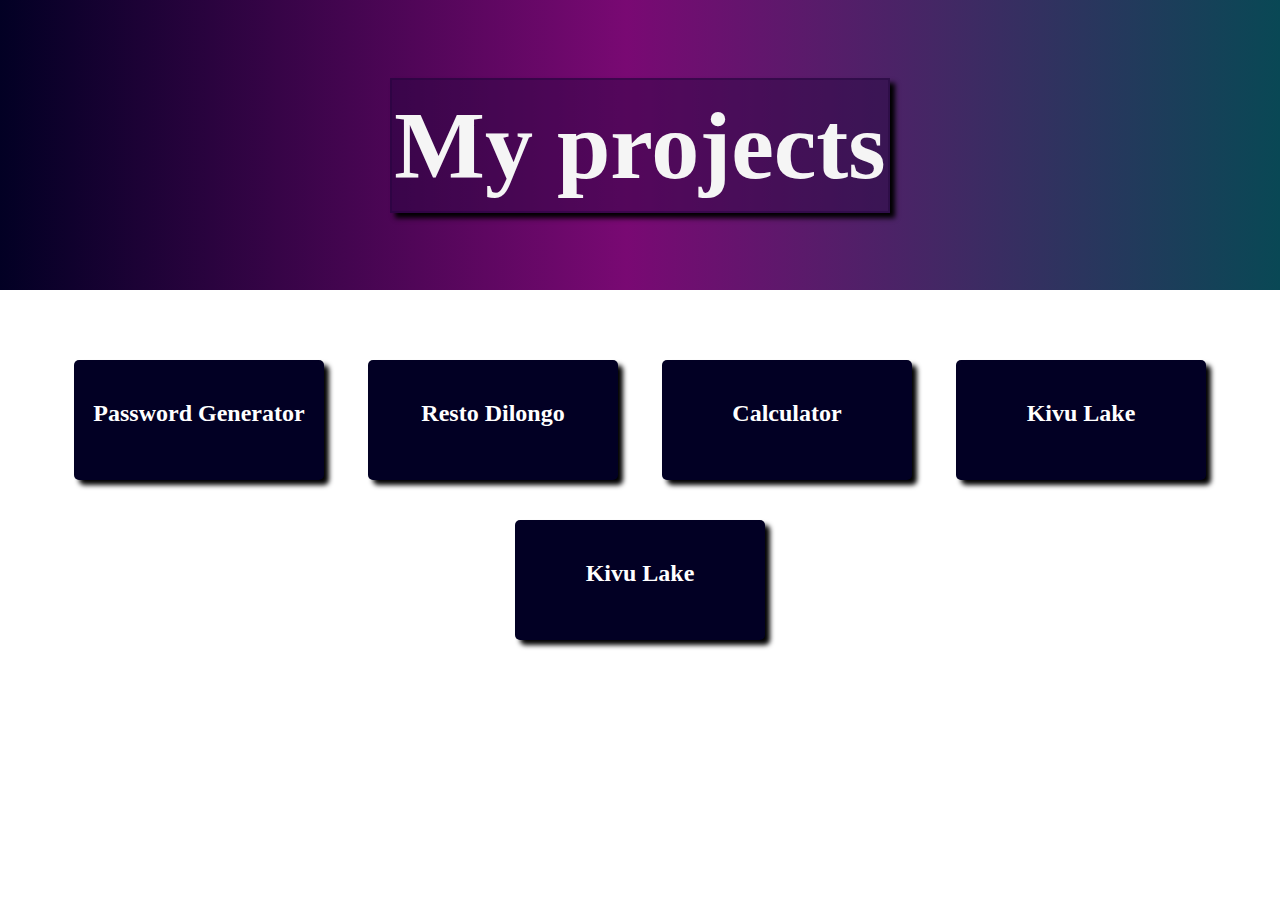
<file: index.html>
<!DOCTYPE html>
<html lang="en">
<head>
    <meta charset="UTF-8">
    <meta http-equiv="X-UA-Compatible" content="IE=edge">
    <meta name="viewport" content="width=device-width, initial-scale=1.0">
    <title>Landing PAge</title>
    <link rel="stylesheet" href="style.css">
</head>
<body>
    <section class="titre_section">
        <h1>My projects</h1>
    </section>
    <section >
        <div class="projects_list">
            <a href="./Password_Generator/">
                <div class="element">
                    <h2>
                        Password Generator
                    </h2>
                </div>
            </a>
            <a href="./Projet_02_Resto_Dilongo/">
                <div class="element">
                    <h2>
                        Resto Dilongo
                    </h2>
                </div>
            </a>
            <a href="./calculator/">
                <div class="element">
                    <h2>
                        Calculator
                    </h2>
                </div>
            </a>
            <a href="./Projet_01_Kivu_Lake/">
                <div class="element">
                    <h2>
                        Kivu Lake
                    </h2>
                </div>
            </a>
            <a href="./Projet_01_Kivu_Lake/">
                <div class="element">
                    <h2>
                        Kivu Lake
                    </h2>
                </div>
            </a>

        </div>
        
    </section>
    
</body>
</html>
</file>
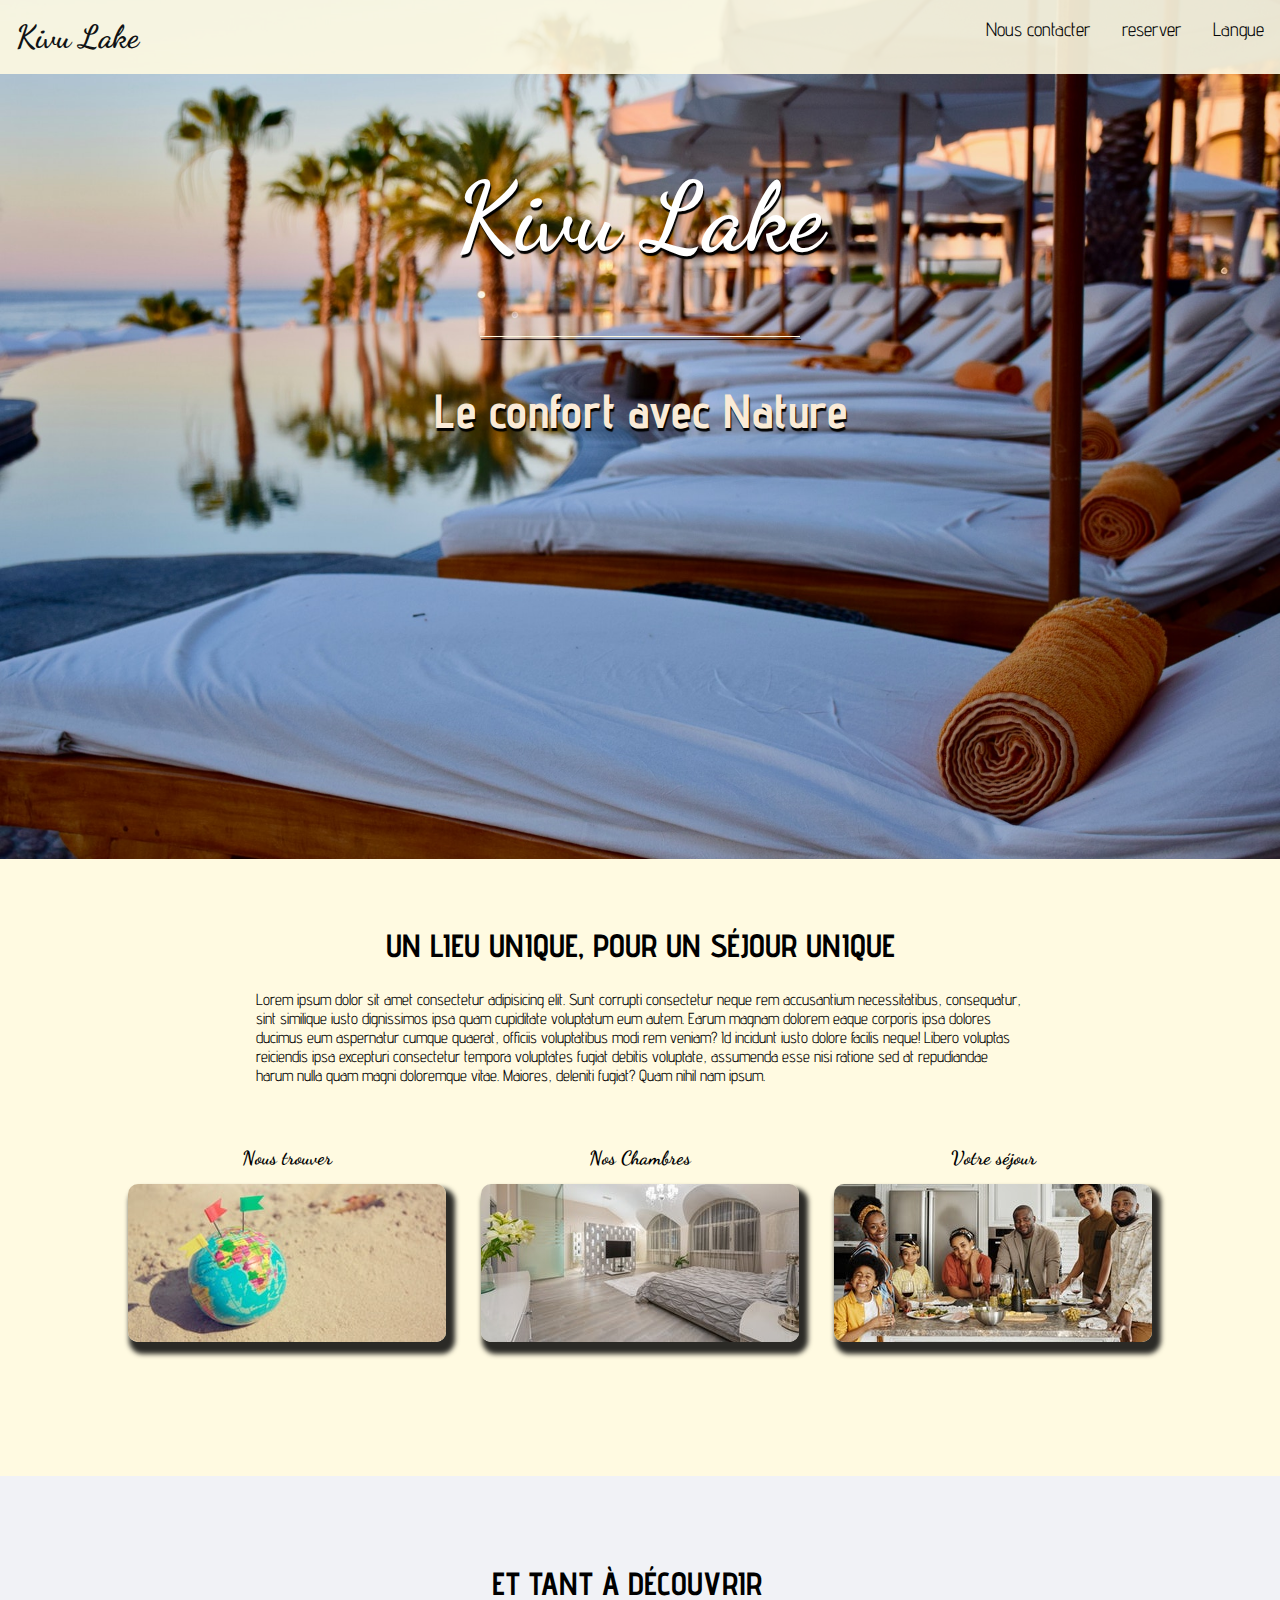
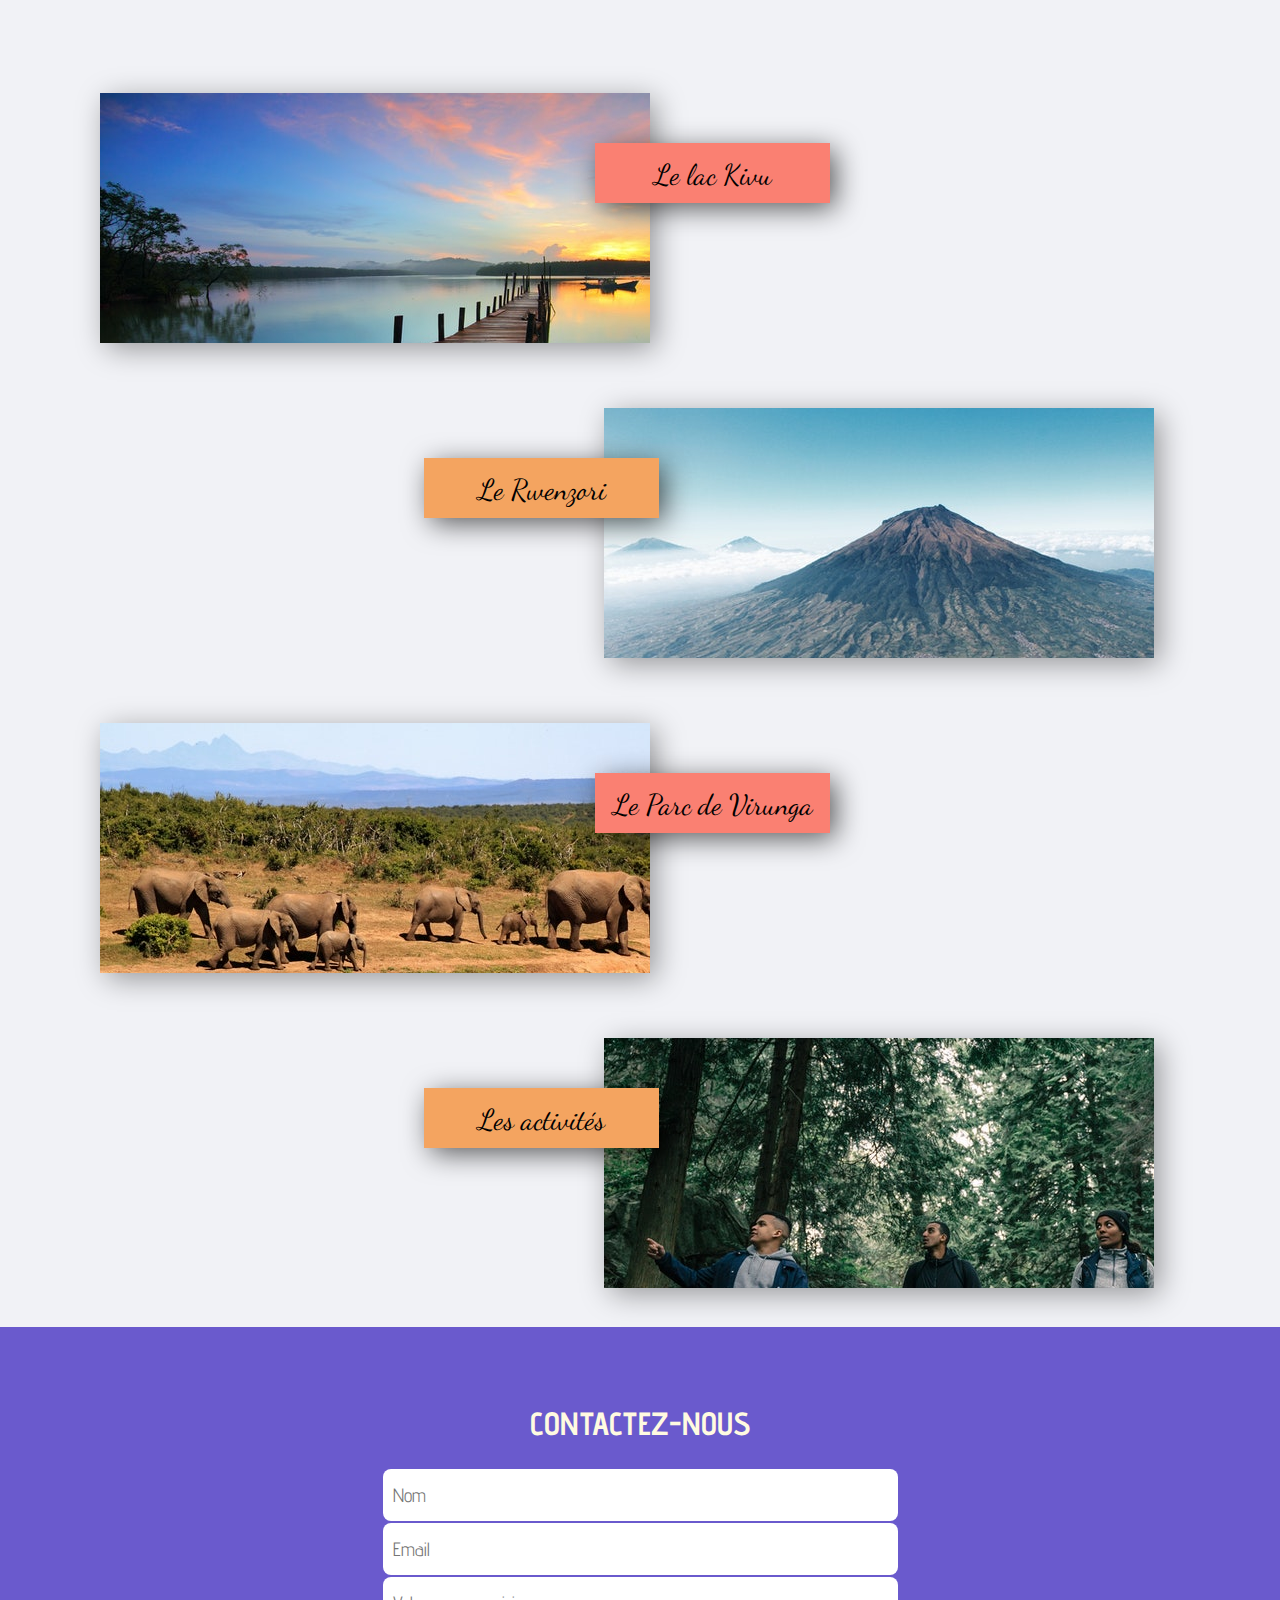
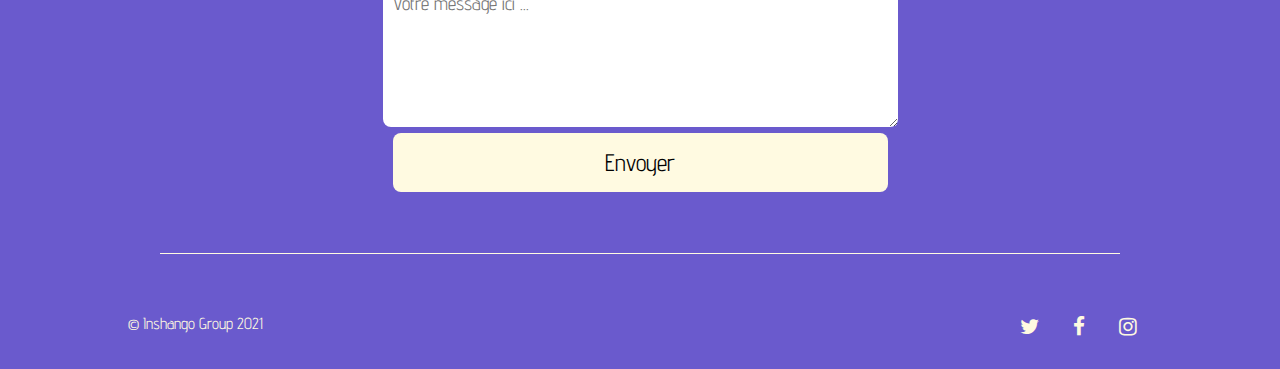
<file: Projet_01_Kivu_Lake/index.html>
<!DOCTYPE html>
<html lang="en">
<head>
    <meta charset="UTF-8">
    <meta http-equiv="X-UA-Compatible" content="IE=edge">
    <meta name="viewport" content="width=device-width, initial-scale=1.0">
    <title>Kivu Lake</title>
    <link rel="stylesheet" href="style.css">
    <link rel="stylesheet" href="https://cdnjs.cloudflare.com/ajax/libs/font-awesome/4.7.0/css/font-awesome.css">

</head>

<body>
    <header>
        <nav>
            <ul>
                <li id="logo"><a href=#> Kivu Lake </a></li>
                <li><a href=#langue> Langue </a></li>
                <li><a href=#reserver> reserver </a></li>
                <li><a href=#contact> Nous contacter </a></li>
            </ul>
        </nav>
        <div id="imagePrincipale">
            <h1> Kivu Lake</h1>
            <div id="premierTrait"></div>
            <h3>Le confort avec Nature</h3>
        </div>

    </header>
    <section id="presentation">
        <div id="textIntro">
            <h2>Un lieu unique, pour un séjour unique</h2>
            <p>Lorem ipsum dolor sit amet consectetur adipisicing elit. Sunt corrupti consectetur neque rem accusantium necessitatibus, consequatur, sint similique iusto dignissimos ipsa quam cupiditate voluptatum eum autem. Earum magnam dolorem eaque corporis ipsa dolores ducimus eum aspernatur cumque quaerat, officiis voluptatibus modi rem veniam? Id incidunt iusto dolore facilis neque! Libero voluptas reiciendis ipsa excepturi consectetur tempora voluptates fugiat debitis voluptate, assumenda esse nisi ratione sed at repudiandae harum nulla quam magni doloremque vitae. Maiores, deleniti fugiat? Quam nihil nam ipsum.</p>
        </div>
        <div id="prestation">
            <div class="imagesPrestations">
                <h4>Nous trouver</h4>
                <a href=#><img src="media\pexels-porapak-apichodilok-346696.jpg" alt="Localisation"></a>
            </div>
            <div class="imagesPrestations">
                <h4>Nos Chambres</h4>
                <a href=#><img src="media\pexels-max-vakhtbovych-7031828.jpg" alt="Localisation"></a>
            </div>
            <div class="imagesPrestations">
                <h4>Votre séjour</h4>
                <a href=#><img src="media\pexels-august-de-richelieu-4262167.jpg" alt="Localisation"></a>
            </div>
        </div>
    </section>

    <section id="tourisme">
        <h2>Et tant à découvrir</h2>
        <ul>
            <li id="lac"><a href=""><p>Le lac Kivu</p></a></li>
            <li id="montagne"><a href=""><p>Le Rwenzori</p></a></li>
            <li id="faune"><a href=""><p>Le Parc de Virunga</p></a></li>
            <li id="activites"><a href=""><p>Les activités</p></a></li>
        </ul>
    </section>

    <footer>
        <h2 id="contact">Contactez-nous</h2>
        <form>
            <input placeholder="Nom">
            <input placeholder="Email">
            <textarea placeholder="Votre message ici ..."></textarea>
            <button>Envoyer</button>

        </form>
        <div id="deuxiemeTrait"></div>
        <div id="copyrightEtIcons">
            <div id="copyright">
                <span>© Inshango Group 2021</span>
            </div>
            <div id="icons">
                <a href="http://www.twitter.fr"><i class="fa fa-twitter"></i></a>
                <a href="http://www.facebook.fr"><i class="fa fa-facebook"></i></a>
                <a href="http://www.instagram.com"><i class="fa fa-instagram"></i></a>
            </div>
        </div>

    </footer>
    
</body>
</html>
</file>
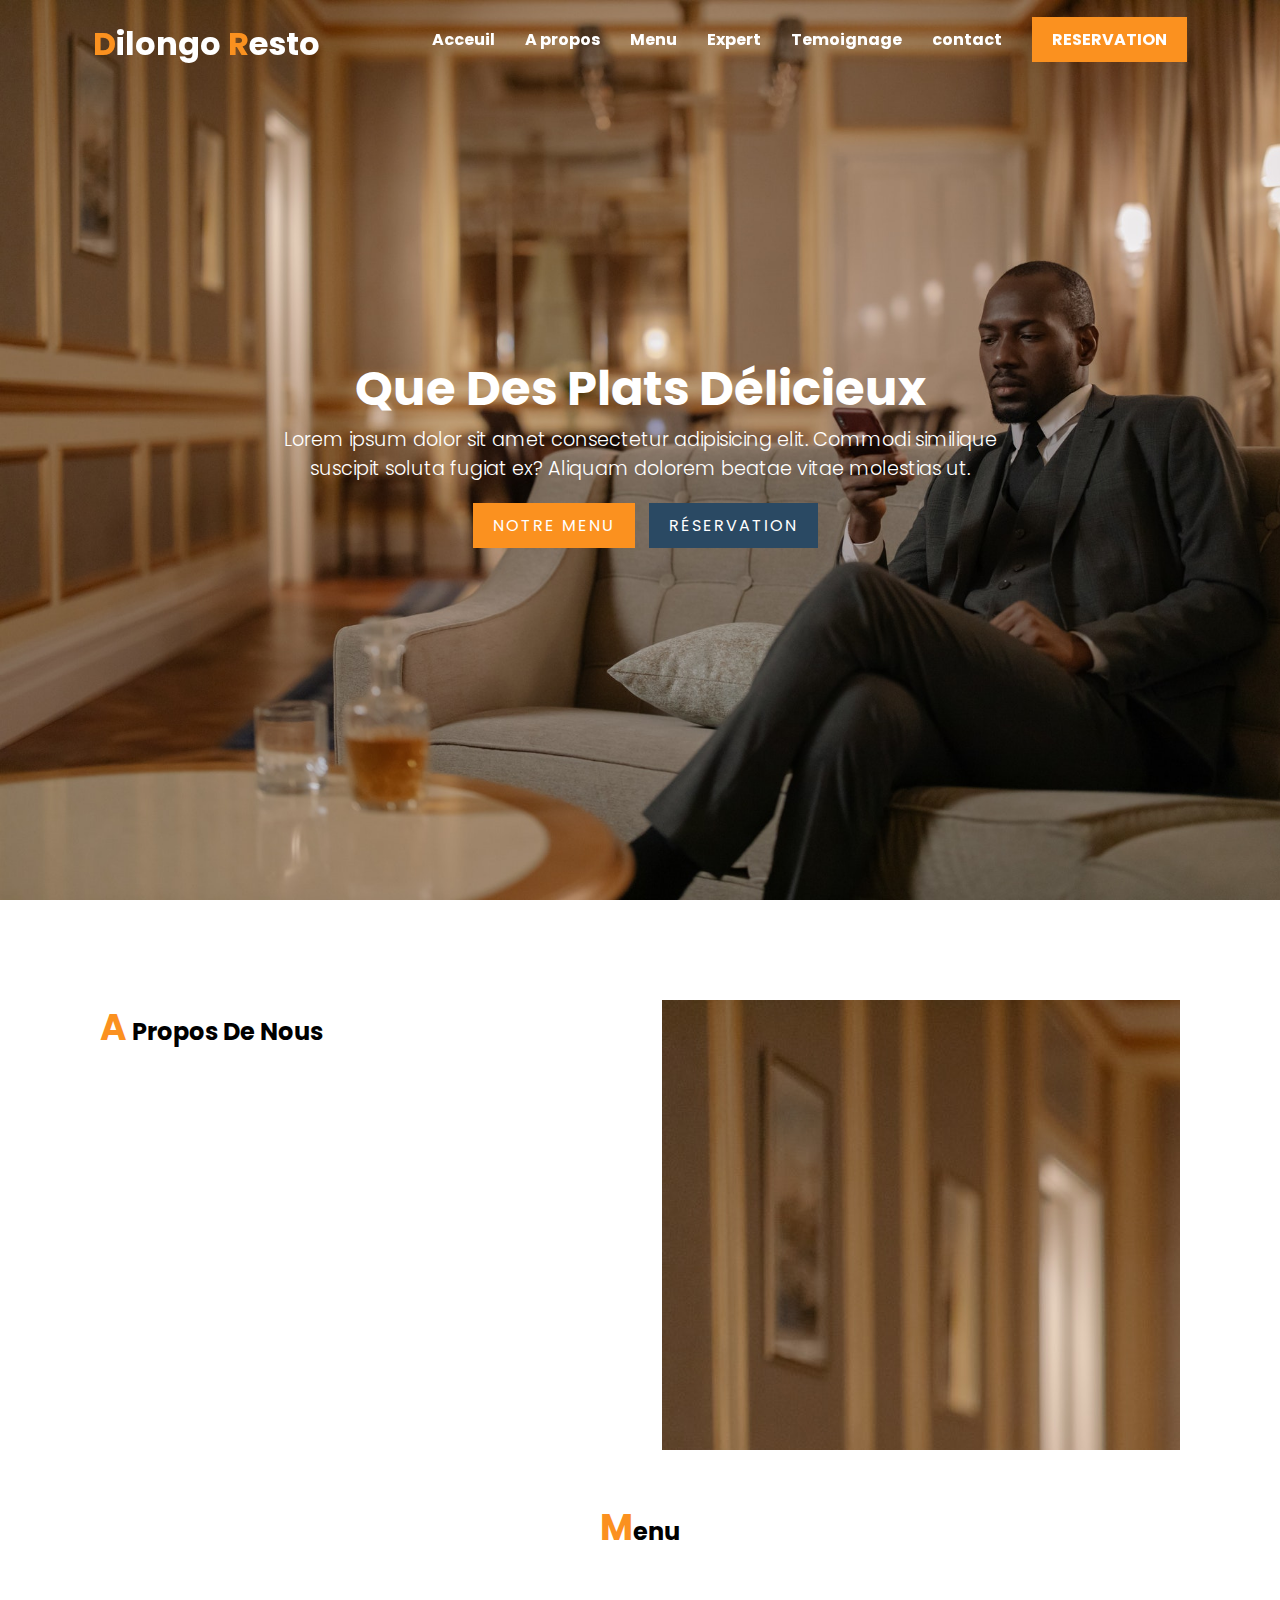
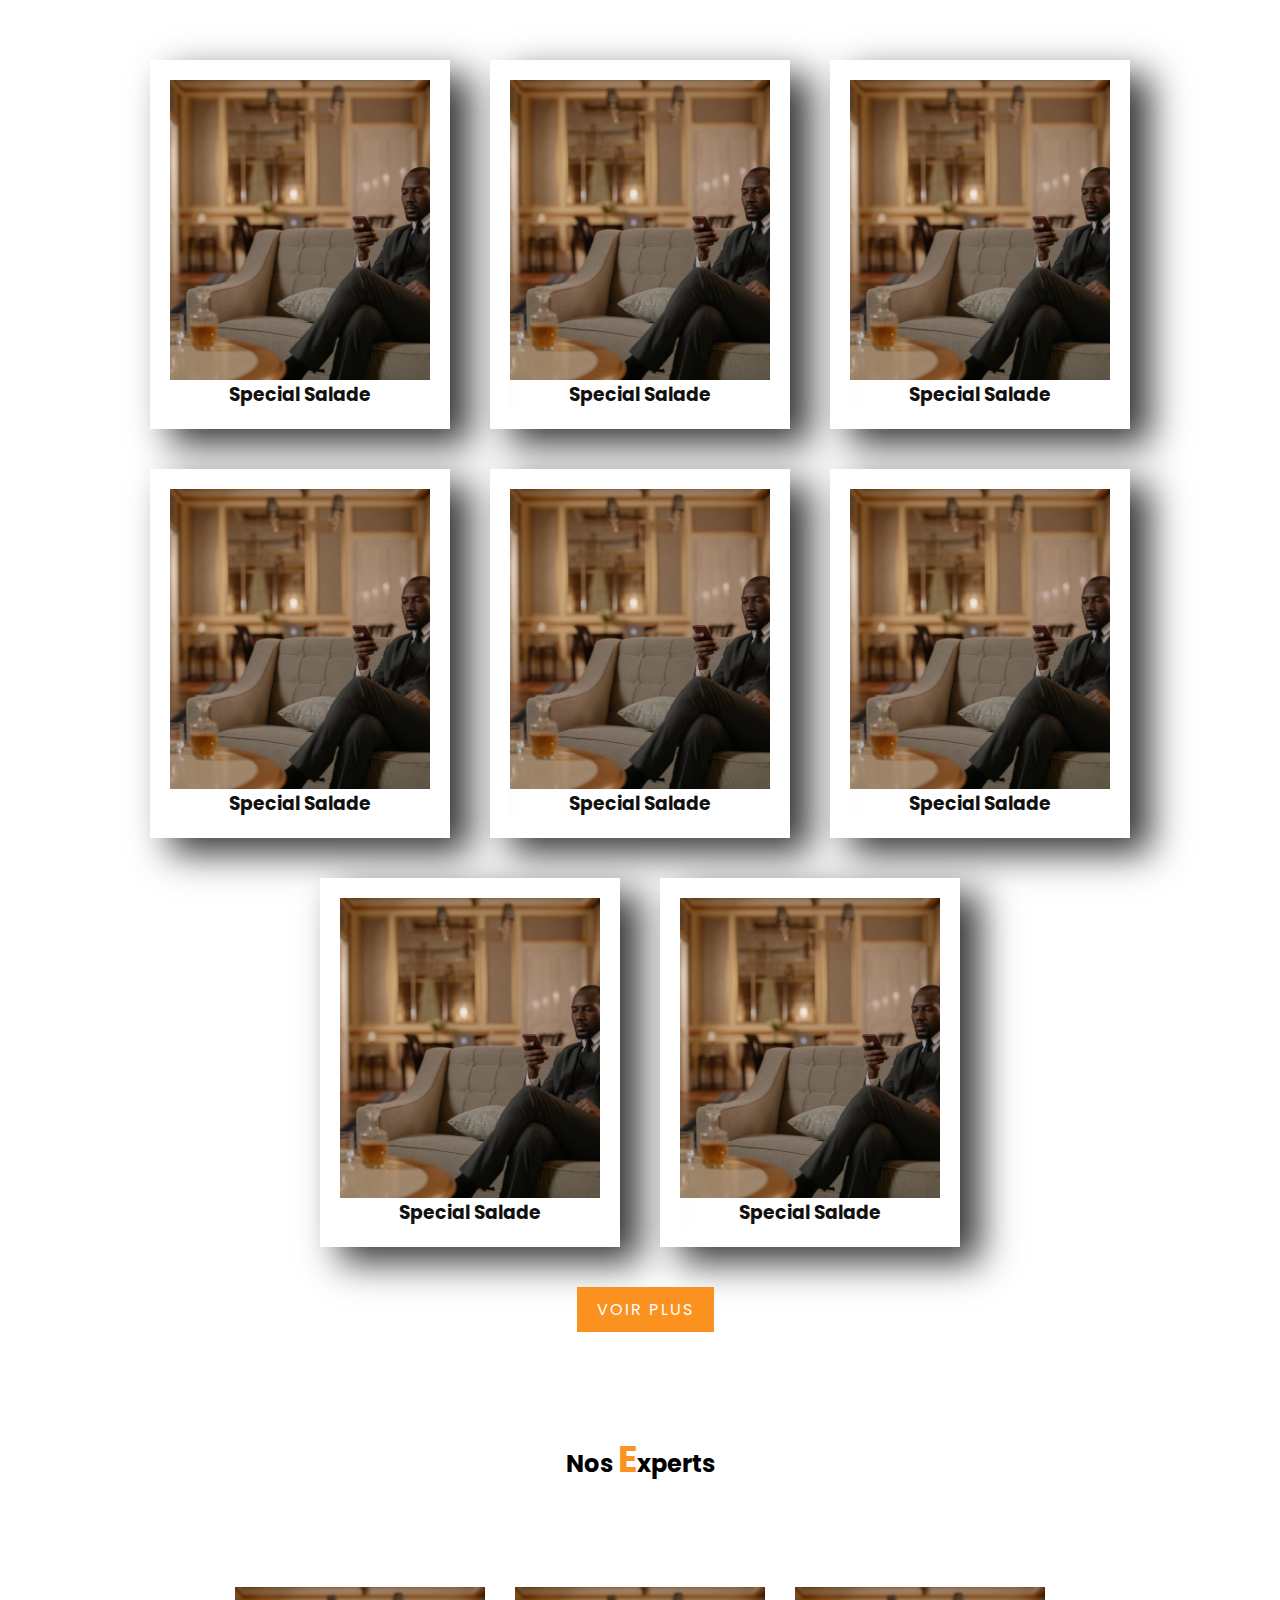
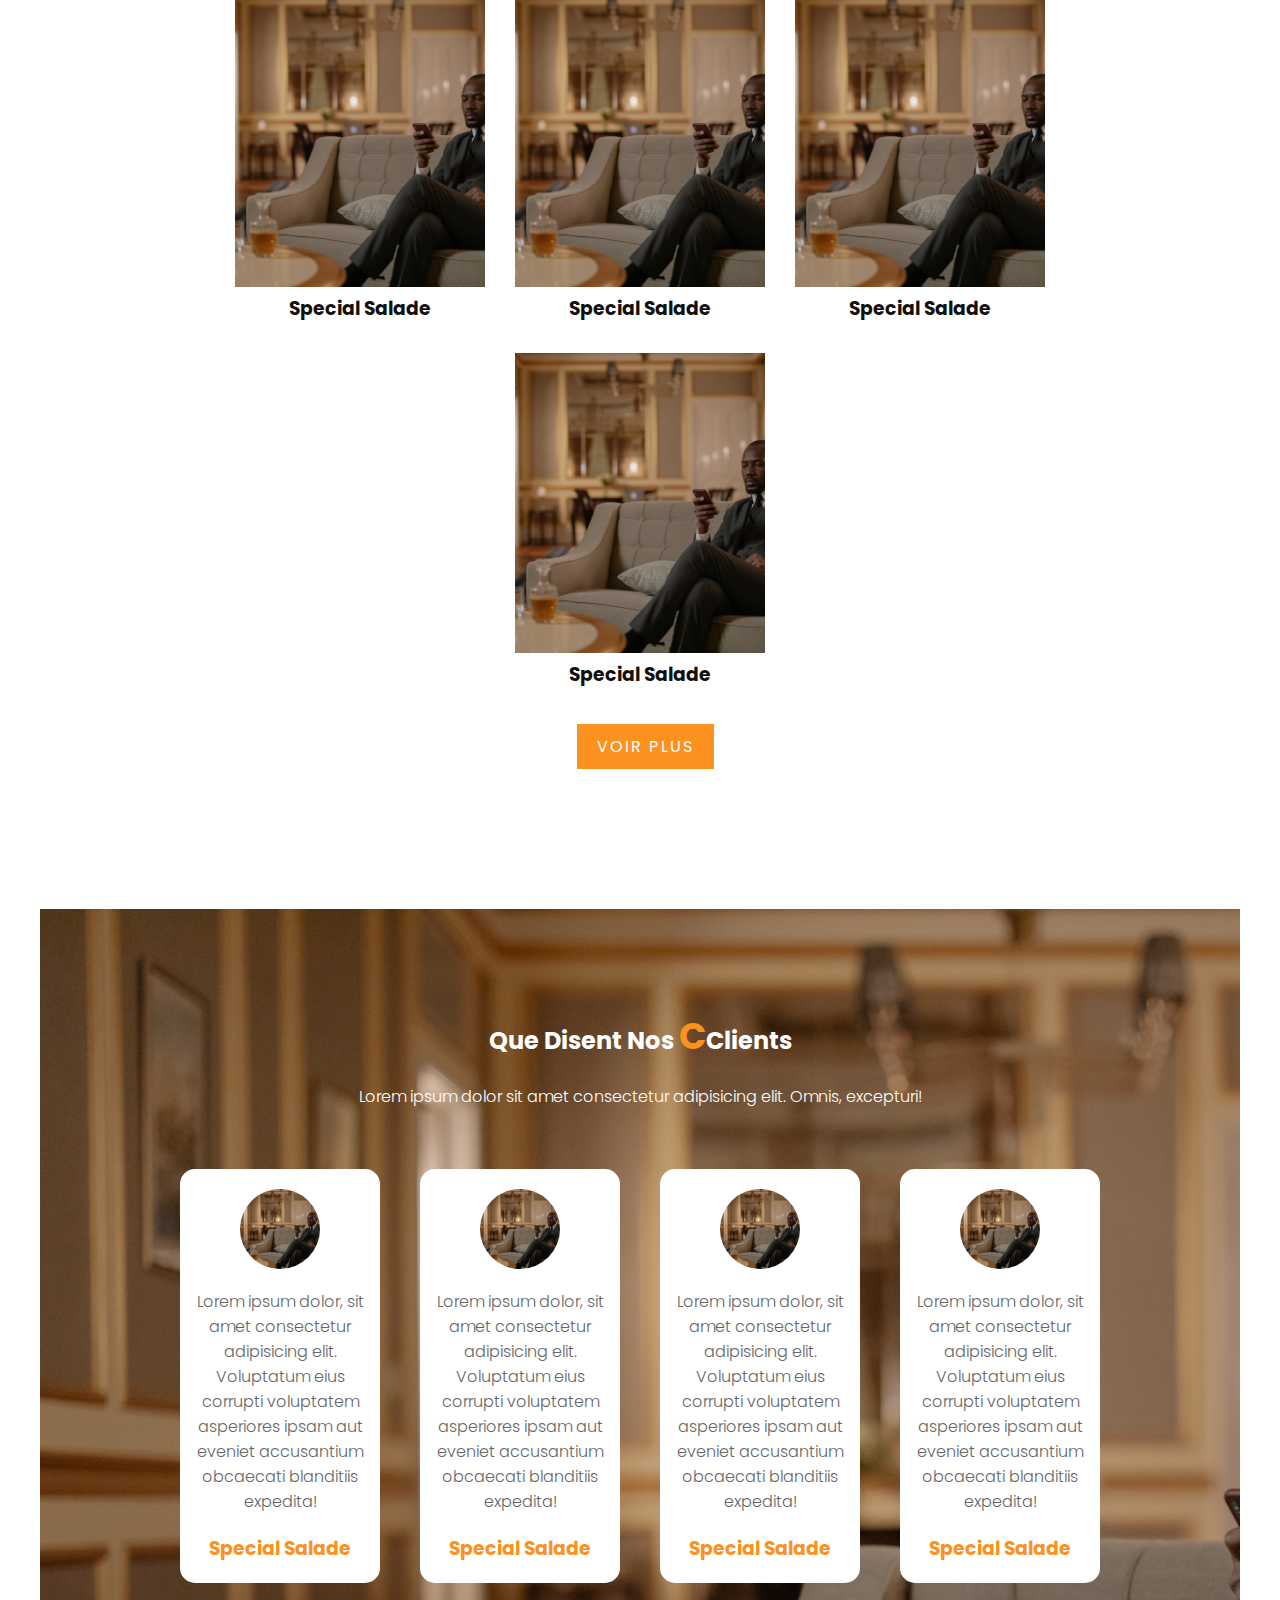
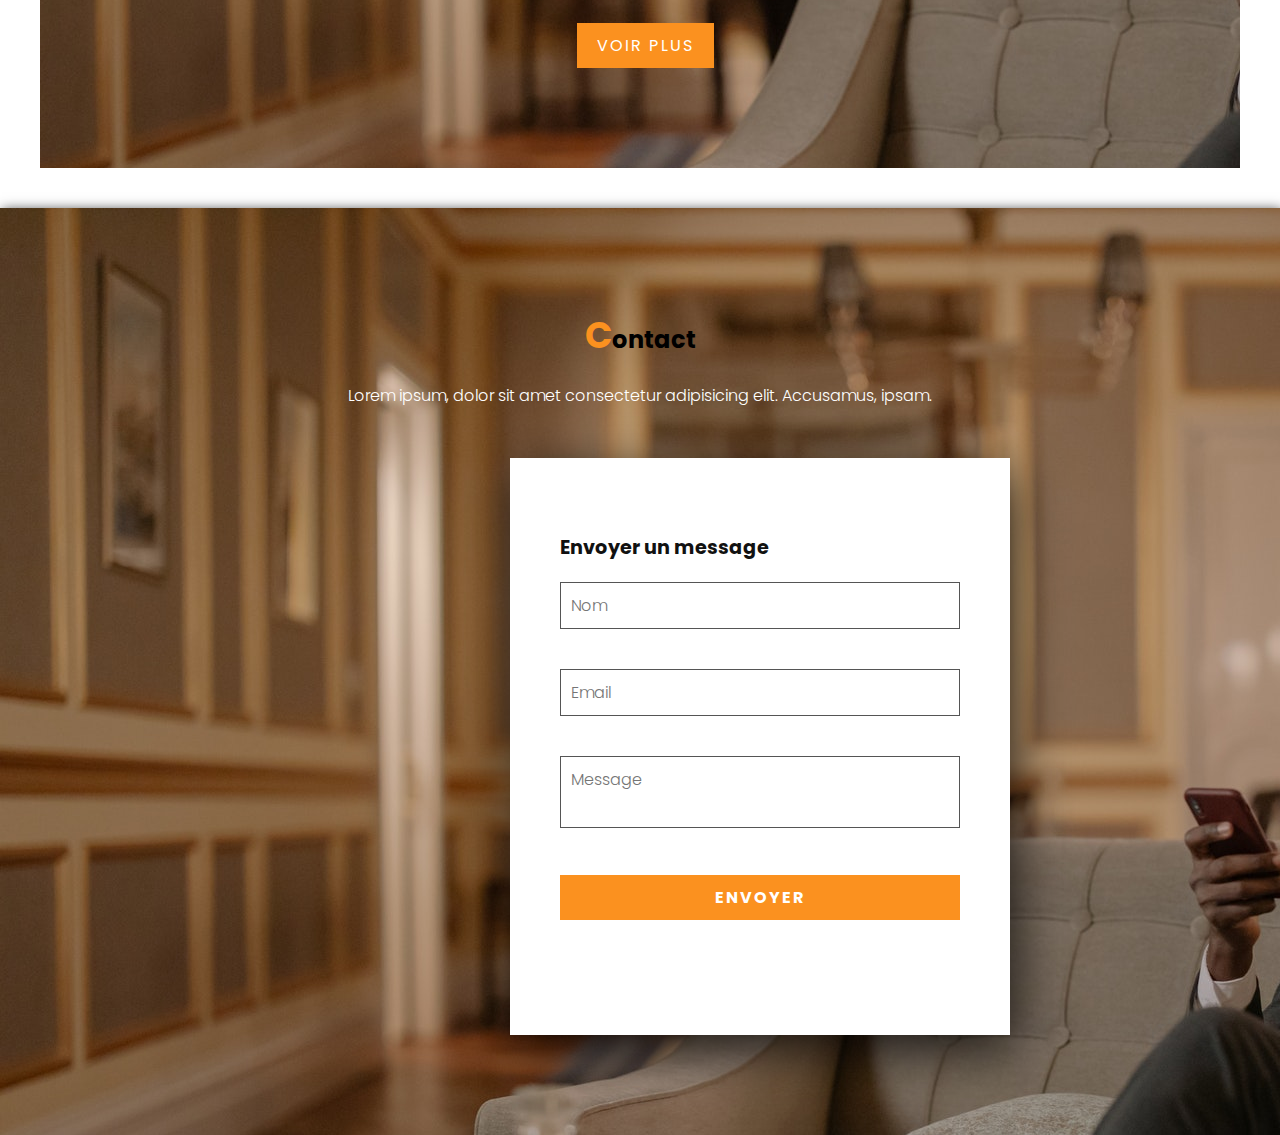
<file: Projet_02_Resto_Dilongo/index.html>
<!DOCTYPE html>
<html lang="en">
<head>
    <meta charset="UTF-8">
    <meta http-equiv="X-UA-Compatible" content="IE=edge">
    <meta name="viewport" content="width=device-width, initial-scale=1.0">
    <title>Resto Dilongo</title>
    <link rel="stylesheet" href="style.css">
</head>
<body>
    <header>
        <a href='#'class="logo"><span>D</span>ilongo <span>R</span>esto</a>
        <ul class="navbar">
            <li><a href="#">Acceuil</a></li>
            <li><a href="#">A propos</a></li>
            <li><a href="#">Menu</a></li>
            <li><a href="#">Expert</a></li>
            <li><a href="#">Temoignage</a></li>
            <li><a href="#">contact</a></li>
            <a href="#" class="btn-reserve">Reservation</a>
        </ul>
    </header>

<section class="banniere" id="banniere">
    <div class="contenu">
        <h2>Que des plats délicieux</h2>
        <p>Lorem ipsum dolor sit amet consectetur adipisicing elit. Commodi similique suscipit soluta fugiat ex? Aliquam dolorem beatae vitae molestias ut.
        </p>
        <a href="#" class="btn1">Notre Menu</a>
        <a href="#" class="btn2">Réservation</a>
    </div>
</section>

<section class="apropos" id="apropos">
    <div class="row">
        <div class="col50">
            <h2 class="titre-text"><span>A</span> propos De Nous</h2>
            <p>Lorem ipsum dolor sit amet consectetur adipisicing elit. Voluptatem eligendi quasi delectus blanditiis sint hic ad illum, eveniet consequuntur commodi dolorem deserunt distinctio quis perferendis earum id consequatur fuga mollitia autem molestias suscipit reiciendis, numquam inventore officia. Ut modi voluptates voluptatem quos quae saepe quod maiores, illo laboriosam doloremque consequatur nulla facere sit eaque asperiores culpa beatae, reiciendis deleniti adipisci.</p>
        </div>
        <div class="col50">
            <div class="img">
                <img src="images\pexels-cottonbro-6475035.jpg" alt="">
            </div>
        </div>
    </div>
</section>

<section class="menu">
    <div class="titre">
        <h2 class="titre-text"><span>M</span>enu</h2>
        <p>Lorem ipsum dolor sit amet consectetur adipisicing elit. Omnis, excepturi!</p>
    </div>
    <div class="contenu">
        <div class="box">
            <div class="inbox">
                <img src="images\pexels-cottonbro-6475035.jpg" alt="">
            </div>
            <div class="text">
                <h3>Special Salade</h3>
            </div>
        </div>
        
        <div class="box">
            <div class="inbox">
                <img src="images\pexels-cottonbro-6475035.jpg" alt="">
            </div>
            <div class="text">
                <h3>Special Salade</h3>
            </div>
        </div>
        <div class="box">
            <div class="inbox">
                <img src="images\pexels-cottonbro-6475035.jpg" alt="">
            </div>
            <div class="text">
                <h3>Special Salade</h3>
            </div>
        </div>
        <div class="box">
            <div class="inbox">
                <img src="images\pexels-cottonbro-6475035.jpg" alt="">
            </div>
            <div class="text">
                <h3>Special Salade</h3>
            </div>
        </div>
        <div class="box">
            <div class="inbox">
                <img src="images\pexels-cottonbro-6475035.jpg" alt="">
            </div>
            <div class="text">
                <h3>Special Salade</h3>
            </div>
        </div>
        <div class="box">
            <div class="inbox">
                <img src="images\pexels-cottonbro-6475035.jpg" alt="">
            </div>
            <div class="text">
                <h3>Special Salade</h3>
            </div>
        </div>
        <div class="box">
            <div class="inbox">
                <img src="images\pexels-cottonbro-6475035.jpg" alt="">
            </div>
            <div class="text">
                <h3>Special Salade</h3>
            </div>
        </div>
        <div class="box">
            <div class="inbox">
                <img src="images\pexels-cottonbro-6475035.jpg" alt="">
            </div>
            <div class="text">
                <h3>Special Salade</h3>
            </div>

        </div>
    </div>
    <div class="titre">
        <a href="#" class="btn1">Voir Plus</a>
    </div>
</section>

<section class="Expert" id="Expert">
    <div class="titre">
        <h2 class="titre-text">Nos <span>E</span>xperts</h2>
        <p>Lorem ipsum dolor sit amet consectetur adipisicing elit. Omnis, excepturi!</p>
    </div>
    <div class="contenu">
        <div class="box">
            <div class="inbox">
                <img src="images\pexels-cottonbro-6475035.jpg" alt="">
            </div>
            <div class="text">
                <h3>Special Salade</h3>
            </div>
        </div>
        
        <div class="box">
            <div class="inbox">
                <img src="images\pexels-cottonbro-6475035.jpg" alt="">
            </div>
            <div class="text">
                <h3>Special Salade</h3>
            </div>
        </div>
        <div class="box">
            <div class="inbox">
                <img src="images\pexels-cottonbro-6475035.jpg" alt="">
            </div>
            <div class="text">
                <h3>Special Salade</h3>
            </div>
        </div>
        <div class="box">
            <div class="inbox">
                <img src="images\pexels-cottonbro-6475035.jpg" alt="">
            </div>
            <div class="text">
                <h3>Special Salade</h3>
            </div>
        </div>
        
    </div>
    <div class="titre">
        <a href="#" class="btn1">Voir Plus</a>
    </div>
</section>

<section class="temoignage" id="temoignage">
    <div class="titre">
        <h2 class="titre-text">Que Disent Nos <span>C</span>Clients</h2>
        <p>Lorem ipsum dolor sit amet consectetur adipisicing elit. Omnis, excepturi!</p>
    </div>
    <div class="contenu">
        <div class="box">
            <div class="inbox">
                <img src="images\pexels-cottonbro-6475035.jpg" alt="">
            </div>
            <div class="text">
                <p>Lorem ipsum dolor, sit amet consectetur adipisicing elit. Voluptatum eius corrupti voluptatem asperiores ipsam aut eveniet accusantium obcaecati blanditiis expedita!</p>
                <h3>Special Salade</h3>
            </div>
        </div>
        
        <div class="box">
            <div class="inbox">
                <img src="images\pexels-cottonbro-6475035.jpg" alt="">
            </div>
            <div class="text">
                <p>Lorem ipsum dolor, sit amet consectetur adipisicing elit. Voluptatum eius corrupti voluptatem asperiores ipsam aut eveniet accusantium obcaecati blanditiis expedita!</p>
                <h3>Special Salade</h3>
            </div>
        </div>
        <div class="box">
            <div class="inbox">
                <img src="images\pexels-cottonbro-6475035.jpg" alt="">
            </div>
            <div class="text">
                <p>Lorem ipsum dolor, sit amet consectetur adipisicing elit. Voluptatum eius corrupti voluptatem asperiores ipsam aut eveniet accusantium obcaecati blanditiis expedita!</p>
                <h3>Special Salade</h3>
            </div>
        </div>
        <div class="box">
            <div class="inbox">
                <img src="images\pexels-cottonbro-6475035.jpg" alt="">
            </div>
            <div class="text">
                <p>Lorem ipsum dolor, sit amet consectetur adipisicing elit. Voluptatum eius corrupti voluptatem asperiores ipsam aut eveniet accusantium obcaecati blanditiis expedita!</p>
                <h3>Special Salade</h3>
            </div>
        </div>
        
    </div>
    <div class="titre">
        <a href="#" class="btn1">Voir Plus</a>
    </div>
</section>
<section class="contact" id="contact">
    <div class="titre noir">
        <h2 class="titre-text">
            <span>C</span>ontact
        </h2>
        <p>Lorem ipsum, dolor sit amet consectetur adipisicing elit. Accusamus, ipsam.</p>
    </div>
    <div class="contactform">
        <h3>
            Envoyer un message
        </h3>
        <div class="inputboite">
            <input type="text" placeholder="Nom">
        </div>
        <div class="inputboite">
            <input type="text" placeholder="Email">
        </div>
        <div class="inputboite">
            <textarea placeholder="Message"></textarea>
        </div>
        <div class="inputboite">
            <input type="submit" value="Envoyer">
        </div>
    </div>
</section>
</body>
</html>
</file>
<file: style.css>
body{
    text-align: center;
    padding: 0px;
    margin: 0px;
}
.titre_section{
    height: 250px;
    background: rgb(2,0,36);
    background: linear-gradient(90deg, rgba(2,0,36,1) 0%, rgba(121,9,115,1) 49%, rgba(9,72,85,1) 100%);
    font-size: 3rem;
    padding:20px;
    margin: 0px;
    color: whitesmoke;
    align-content: center;

}
.titre_section h1{
    border: solid 2px rgb(34 5 60 / 42%);
    width: 40%;
    margin: 50px auto;
    padding: 10px 0px;
    background-color: rgb(34 5 60 / 42%);
    box-shadow: 5px 5px 5px black;
}
.projects_list{
    align-items: center;
    display: flex;
    padding: 50px;
    justify-content: space-evenly;
    flex-wrap: wrap;
}
.element{
    width: 250px;
    height: 100px;
    box-shadow: 5px 5px 5px black;
    align-items: center;
    padding-top: 20px;
    border-radius: 5px;
    background: rgb(2,0,36);
    margin: 20px;
    transition: 0.5s;
}
.projects_list a{
    text-decoration: none;
    color:white;

}
.element:hover{
    letter-spacing: 1.5px;
    background-color: rgb(17, 0, 36) ;

    
}
</file>
<file: Projet_01_Kivu_Lake/style.css>
@import url('https://fonts.googleapis.com/css2?family=Advent+Pro:wght@100;200;300;400;500;600;700&family=Dancing+Script:wght@400;500;600;700&display=swap');

html{
    scroll-behavior: smooth;
}
body {
    font-family: 'Advent Pro','sans-serif';
    padding: 0;
    margin: 0;

}
ul {
    padding: 0;
    margin: 0;
}
li{
    list-style-type:none;
}
h2 {
    text-transform: uppercase;
    text-align: center;
    padding-top: 30px;
    font-size: 2em;
}
a {
    text-decoration: none;
    color: black;
}
/* ***************NAVBAR****************** */

nav{
    overflow: hidden;
    background-color: #fffae1;
    position: fixed;
    width: 100%;
    opacity: 0.9;
}

header li {
    float: right;
    font-size: 1.2em;

}
header li a {
    text-decoration: none;
    display:block;
    text-align: center;
    padding: 18px 16px;
}
#logo {
    font-family: 'Dancing Script','cursive';
    font-weight: bold;
    float: left;
    font-size: 2em;
}
/* ***************************Image Principale*************** */

#imagePrincipale {
    padding-top: 60px;
    background: url(media/pexels-gapeppy-2373201.jpg) no-repeat fixed 50% 50%;
    background-size: cover;
    height: 799px;
}
h1 {
    font-family: 'Dancing Script','cursive';
    text-align: center;
    color: white;
    font-size: 6em;
    margin-top: 100px;
    text-shadow: 1px 3px 1px black;
}
#premierTrait {
    height: 1px;
    width: 25%;
    margin: -3px auto;
    background-color: #fffae1;
    box-shadow: 1px 3px 1px black;
}
h3 {
    text-align: center;
    color: antiquewhite;
    font-size: 3em;
    text-shadow: 1px 3px 1px black;
}
/* **************PRESENTATION*********** */
#presentation{
    background-color: #fffae1;
    padding: 10px 0px 100px 0px;
}
#textIntro {
    padding: 0px 20%;
}

#prestation {
    display: flex;
    flex-wrap: wrap;
    justify-content: space-between;
    padding: 30px 10%;

}
.imagesPrestations h4 {
    font-family: 'Dancing Script', 'cursive';
    text-align: center;
    font-size: 1.2em;
    margin: 15px;
    font-weight: bold;
}
.imagesPrestations img {
    border-radius: 10px;
    box-shadow: 5px 8px 5px 4px rgba(0, 0, 0, 0.83);
    
}
.imagesPrestations img:hover {
    opacity: 0.5;
    transform: scale(1.05);
    transition: 1s ease-in-out;

}

/* **********TOURISME********************* */
#tourisme{
    height: 1400px;
    background-color: #f1f2f6;
    padding: 1px 2% 50px 0;
}
#tourisme h2 {
    padding-top: 60px;
}
#lac{
    background: url(media/pexels-pok-rie-132037.jpg) no-repeat;
}
#montagne{
    background: url(media/pexels-muhammad-ilyasa-2915265.jpg) no-repeat;
}
#faune{
    background: url(media/pexels-pixabay-59989.jpg) no-repeat;
}
#activites{
    background: url(media/pexels-pnw-production-7624983.jpg) no-repeat;
}
#tourisme li {
    margin: 65px 100px 0 100px;
    height: 250px;
    width: 55%;
    max-width: 550px;
    float: left;
    box-shadow: 6px 6px 28px -1px rgba(0, 0, 0, 0.40);
}
#tourisme p {
    height: 45px;
    width: 235px;
    background-color: salmon;
    float: right;
    margin: 50px -180px 0 0;
    text-align: center;
    padding-top: 15px;
    box-shadow: 6px 6px 28px -1px rgba(0, 0, 0, 0.65);
    font-family: 'Dancing Script','cursive';
    font-size: bold;
    font-size: 1.8em;

}
#tourisme #montagne, #tourisme #activites {
    float: right;
}
#montagne p, #activites p {
    float: left;
    background-color: sandybrown;
    margin-left: -180px;
}

/* ***********FOOTER************ */

footer{
    background-color: slateblue;
    color: #fffae1;
    padding: 20px 0 10px 0;
    text-align: center;
}
form {
    margin: 0 auto;
    max-width: 900px;
}
input, textarea, button {
    border: none;
    width: 55%;
    padding: 15px 10px;
    margin: 1px 0;
    font-size: 1.2em;
    font-family: 'Advent Pro','sans-serif';
    border-radius: 8px;
}
textarea{
    height: 120px;
}
button{
    font-size: 1.5em;
    background-color: #fffae1;
}
button:hover {
    background-color:blueviolet;
    color: #fffae1;
    cursor: pointer;
    transition: 0.3s ease-in-out;
}
#deuxiemeTrait {
    height: 1px;
    width: 75%;
    background-color: #fffae1;
    margin: 60px auto;
}
#copyrightEtIcons {
    display: flex;
    margin-bottom: 20px;
    padding: 0 10%;
}
#copyright{
    width: 50%;
    text-align: left;
    color: #fffae1;
}
#icons {
    width: 50%;
    text-align: right;
}
#icons a {
    display: inline;
    padding: 0 15px;
    font-size: 1.3em;
    color: #fffae1;
}
#icons i:hover{
    transform: scale(1.5);
    transition: 0.1s;
}
</file>
<file: Projet_02_Resto_Dilongo/style.css>
@import url('https://fonts.googleapis.com/css2?family=Poppins:ital,wght@0,400;0,500;0,600;0,700;0,800;0,900;1,300;1,400;1,500;1,600;1,700;1,800&display=swap');
* {
    margin: 0px;
    padding: 0px;
    box-sizing: border-box;
    font-family: 'poppins','sans-serif';
    scroll-behavior: smooth;
}

p{
    font-weight: 300;
    color: #111;

}

header {
    position: fixed;
    top: 0%;
    left: 0%;
    padding: 20px 10px;
    width: 100%;
    z-index: 1;
    display: flex;
    justify-content: space-evenly;
    align-items: center;
    transition: 0.5s;
}
.logo {
    color:#ffff;
    font-weight: bold;
    font-size: 2em;
    text-decoration: none;
}
.logo span {
    color: #fb911f
}
.navbar{
    display: flex;
    position: relative;
}
.navbar li {
    list-style: none;
}
.navbar a{
    color: #ffff;
    text-decoration: none;
    margin-left: 30px;
    font-weight: 700;
}
.btn-reserve {
    padding: 10px 20px;
    background: #fb911f;
    margin-top: -10px;
    text-transform: uppercase;
}
.btn-reserve:hover {
    background: #d87710;
}
header .navbar a:hover {
    color: #fb911f;
    border-bottom: 2px solid #fb911f
}
.banniere {
    position:relative;
    width: 100%;
    min-height: 100vh;
    display: flex;
    justify-content: center;
    align-items: center;
    background-image: url(images/pexels-cottonbro-6475035.jpg);
    background-size: cover;
}
.banniere .contenu {
    max-width: 70%;
    text-align: center;
}
.banniere .contenu h2{
    color: #ffff;
    font-size: 3em;
    text-transform: capitalize;
}
.contenu p{
    color: #ffff;
    font-size: 1.2em;
}
.btn1{
    font-size: 1em;
    color: #ffff;
    background: #fb911f;
    padding: 10px 20px;
    display: inline-block;
    margin-top: 20px;
    text-transform: uppercase;
    text-decoration: none;
    letter-spacing: 2px;
    transition: 0.5s;
    margin-left: 10px;
}
.btn2{
    font-size: 1em;
    color: #ffff;
    background: #2a4963;
    padding: 10px 20px;
    display: inline-block;
    margin-top: 20px;
    text-transform: uppercase;
    text-decoration: none;
    letter-spacing: 2px;
    transition: 0.5s;
    margin-left: 10px;
}
.btn1:hover{
    letter-spacing: 4px;
}
section {
    padding: 100px;
}
.row{
    position: relative;
    width: 100%;
    display: flex;
    justify-content: space-between;
}
.row .col50{
    position: relative;
    width: 48%;
    justify-content: center;
    overflow: hidden;
}
.titre-text{
    margin-bottom: 20px;
    color: #000;
    font-size: 300;
    text-transform: capitalize;
}
.titre-text span{
    color: #fb911f;
    font-size: 1.5em;
    font-weight: 700px;
}
.col50 .img{
    height: 450px;
    width: 600px;
    position: relative;
}
.titre{
    display: flex;
    width: 100%;
    justify-content: center;
    align-items: center;
    flex-direction: column;
}
.menu{
    margin-top: -150px;
}
.menu .contenu{
    display: flex;
    justify-content: center;
    flex-wrap: wrap;
    margin-top: 40px;
}
.menu .contenu .box{
    width: 300px;
    margin: 20px;
    border: 20px solid #ffff;
    box-shadow: 20px 15px 35px rgba(0, 0, 0, 0.8);
}
.menu .contenu .box .inbox{
    position: relative;
    width: 100%;
    height: 300px;
}
.menu .contenu .box .inbox img{
    position: relative;
    top: 0%;
    left: 0%;
    width: 100%;
    height: 300px;
    object-fit: cover;
}
.menu .contenu .box .text{
    text-align: center;
    font-weight: 300px;
    color: #111;
}

.Expert{
    margin-top: -100px;
}
.Expert .contenu{
    display: flex;
    flex-wrap: wrap;
    /* flex-direction: column; */
    justify-content: center;
    margin-top: 40px;
    /* overflow: hidden; */
}
.Expert .contenu .box{
    width: 250px;
    margin: 15px;
}
.Expert .contenu .box img{
    position: relative;
    width: 100%;
    height: 300px;
    top: 0;
    left: 0;
    object-fit:cover;
}
.Expert .contenu .box h3{
    text-align: center;
    font-weight: 400px;
    color: #111;
}
.temoignage {
    background-image: url(images/pexels-cottonbro-6475035.jpg);
    overflow: hidden;
    margin: 40px;

}
.temoignage .contenu{
    display: flex;
    flex-wrap: wrap;
    flex-direction: row;
    justify-content: center;
    align-items: center;
    margin-top: 40px;
    overflow: hidden;
    width: 100%;

}
.temoignage .contenu .box{
    width: 200px;
    margin: 20px;
    background: #ffff;
    display: flex;
    justify-content: center;
    align-items: center;
    flex-direction: column;
    border-radius: 15px;
}
.temoignage .contenu .box .inbox{
    width: 80px;
    height: 80px;
    border-radius: 50px;
    position: relative;
    margin-bottom: 20px;
    margin-top: 20px;
    overflow: hidden;

}
.temoignage .contenu .box img{
    position: relative;
    width: 100%;
    height: 100%;
    object-fit: cover;
    top: 0%;
    left: 0%;
    justify-content: center;
    align-items: center;
    
}
.temoignage .contenu .box p{
    color: #666;
    text-align: center;
    margin: 0 10px 0 10px;
    font-size: 1em;
}
.temoignage .contenu .box h3{
    text-align: center;
    color: #fb911f;
    margin: 20px 0 20px 0;
}
.temoignage .titre h2,p{
    color: #ffff;
} 
.contact{
    background-image: url(images/pexels-cottonbro-6475035.jpg);
    box-shadow: 2px 2px 12px rgba(0, 0, 0, 0.8);
    width: 100%;
    background-position: unset;
}
.contactform{
    padding: 75px 50px;
    background: #ffff;
    box-shadow: 5px 15px 50px rgba(0, 0, 0, 0.8);
    max-width: 500px;
    margin-top: 50px;
    justify-content:center;
    align-items: center;
    margin-left: 38%;

    
}
.contactform h3{
    color: #111;
    font-size: 1.2em;
    margin-bottom: 20px;
}
.contactform .inputboite{
    position: relative;
    width: 100%;
    margin-bottom: 20px;
}
.contactform .inputboite input,textarea{
    width: 100%;
    border: 1px solid #555;
    padding: 10px;
    color: #111;
    outline: none;
    font-size: 16px;
    font-weight: 300;
    resize: none;
    margin-bottom: 20px;

}
.contactform .inputboite input[type="submit"]{
    font-size: 1em;
    font-weight: 700;
    color: #ffff;
    background: #fb911f;
    display: inline-block;
    cursor: pointer;
    text-transform: uppercase;
    text-decoration: none;
    letter-spacing: 2px;
    outline: none;
    border: none;
    transition: 0.5s;
    align-items: center;
}
</file>
